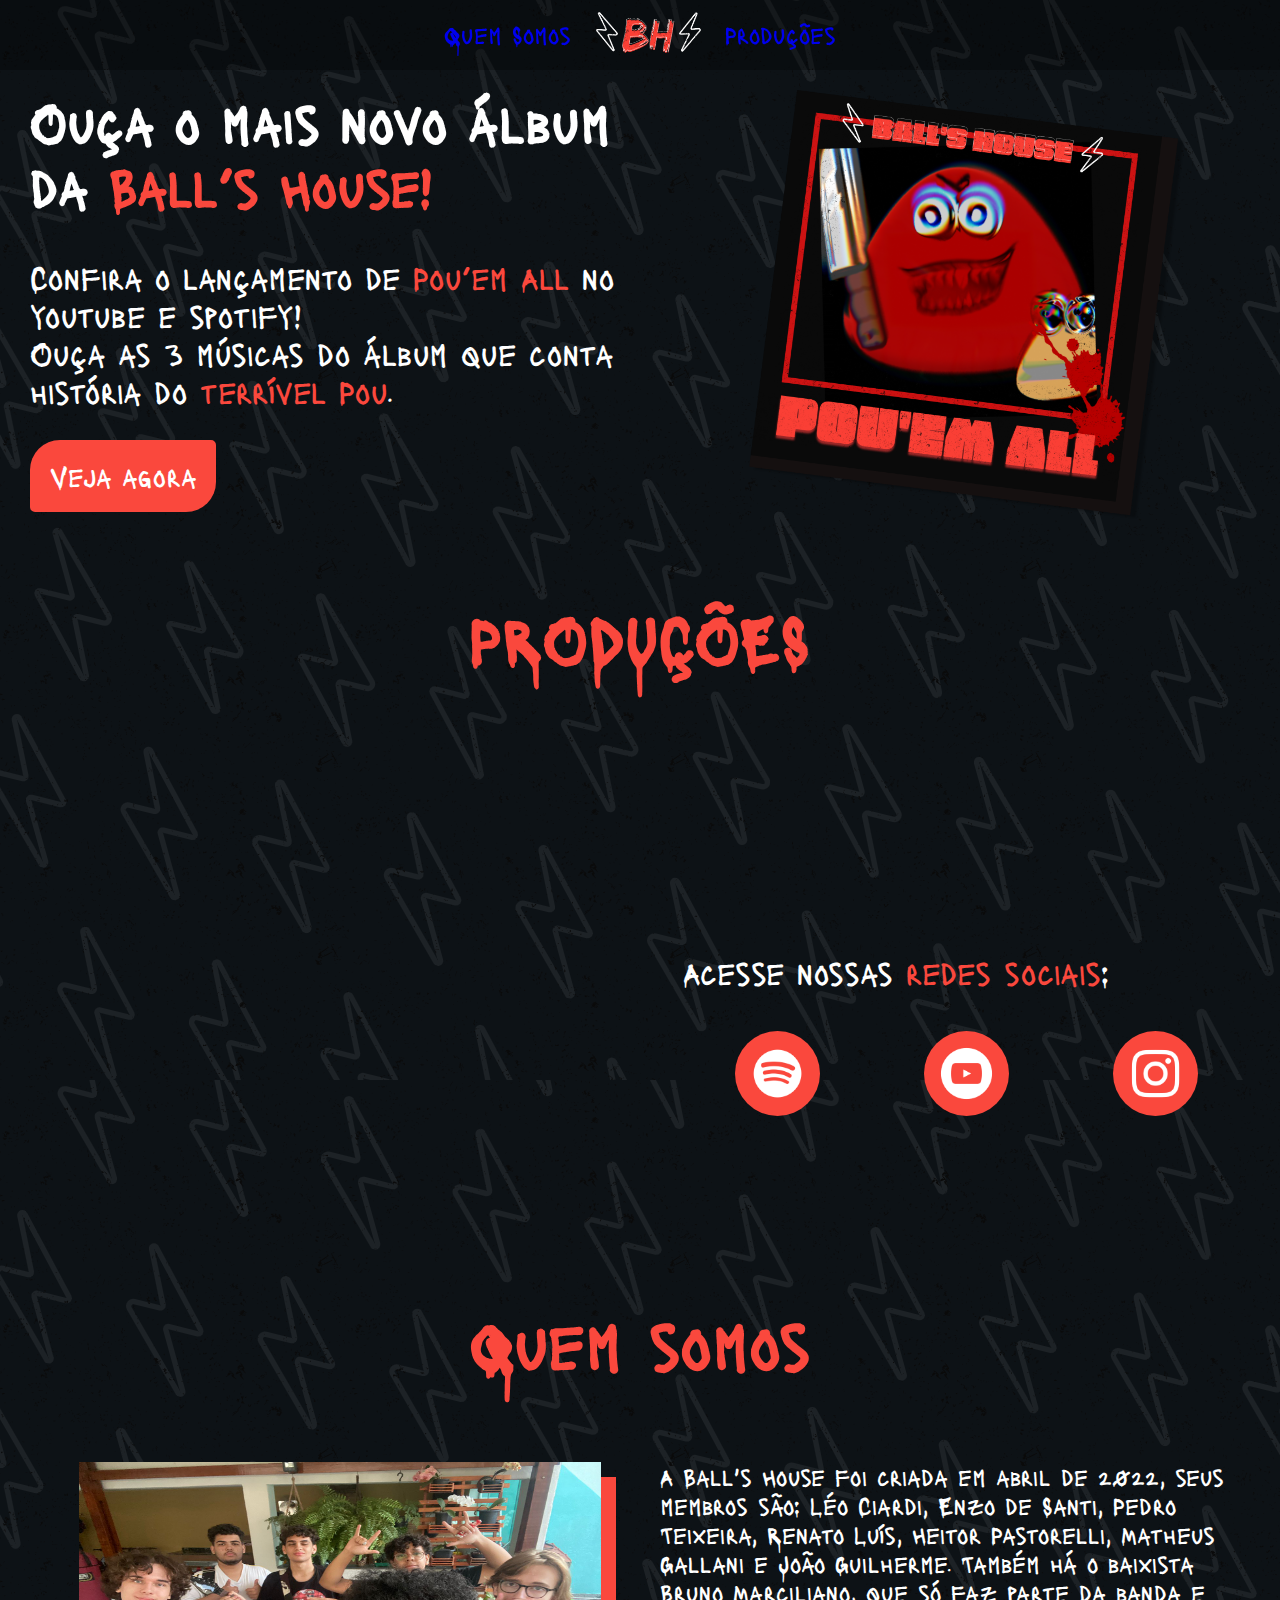
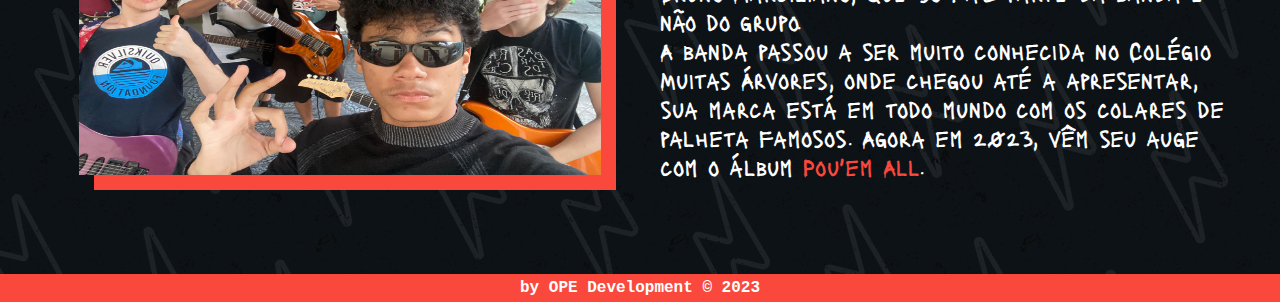
<file: bh/index.html>
<!DOCTYPE html>
<html lang="pt-br">
<head>
    <meta charset="UTF-8">
    <meta http-equiv="X-UA-Compatible" content="IE=edge">
    <meta name="viewport" content="width=device-width, initial-scale=1.0">
    <meta name="description" content="Site da Ball's House">
    <meta name="keywords" content="Ball’s, Ball’s House, Balls House">
    <meta name="author" content="OPR Development">
    <link rel="stylesheet" href="style.css">
    <title>Ball's House</title>
</head>
<body>
    <header>
         <!-- navbar do topo -->
         <nav>
            <ul id="navbar">
                <li><a href="#we"><li class="navitem">Quem Somos</a></li>

                <img alt="Ball's House Logo" id="logo" src="assets/logo.png">

                <li><a href="#productions"><li class="navitem">Produções</a></li>
            </ul>
        </nav>
    </header>
    <main>
        <!-- primeiro "slide" do site -->
        <section id="first-page">

            <!-- seção de texto -->
            <section id="main-itens">
                <h1 class="title">Ouça o mais novo álbum da <span class="bh">Ball’s House!</span></h1>
                <p class="subtitle">
                    Confira o lançamento de <span class="bh">Pou’em All</span> no youtube e spotify!<br>
                    Ouça as 3 músicas do álbum que conta história do <span class="bh">terrível Pou</span>.

                </p>
                <button id="see-more-btn" href="#">Veja agora</button>
            </section>

            <!-- seção da imagem do álbum-->
            <section id="sect-img">
                <img alt="album image" src="assets/imagemalbum.png" id="album-img" />
            </section>
        </section>

        <!-- seção de produções -->
        <h1 class="sect-title">PRODUÇÕES</h1>
        <section id="productions">

            <!-- seção do iframe do youtube-->
            <section id="youtube-iframe">
                <iframe id="yt" width="560" height="315" src="https://www.youtube.com/embed/oxxJRZIZthg" title="YouTube video player" frameborder="0" allow="accelerometer; autoplay; clipboard-write; encrypted-media; gyroscope; picture-in-picture; web-share" allowfullscreen></iframe>
            </section>

            <!-- seção dos botões de mídias sociais -->
            <section id="social">
                <iframe style="border-radius:12px" src="https://open.spotify.com/embed/track/6wQgwk34BJ94YZ6rFMQxHI?utm_source=generator" width="100%" height="152" frameBorder="0" allowfullscreen="" allow="autoplay; clipboard-write; encrypted-media; fullscreen; picture-in-picture" loading="lazy"></iframe>
                <p class="subtitle">Acesse nossas <span class="bh">redes sociais</span>:</p>
                <div id="social-btn">
                    <ul id="social-btn-list">
                        <a href="#">
                            <li><img alt="spotify logo"  class="social-media" src="assets/spotify.png" alt="Spotify"></li>
                        </a>
    
                        <a href="#">
                            <li><img alt="youtube logo"  class="social-media" src="assets/youtube.png" alt="Youtube"></li>
                        </a>
    
                        <a href="#">
                            <li><img alt="instagram logo"  class="social-media" src="assets/instagram.png" alt="Instragram"></li>
                        </a>
                    </ul>
                </div>
            </section>
        </section>

        <!-- seção quem somos -->
        <h1 class="sect-title">Quem somos</h1>
        <section id="we">

            <!-- foto da banda -->
            <section id="group-image">
                <img id="group" alt="foto da ball's house" src="assets/group-photo.jpeg" alt="A Banda Ball's House">
            </section>

            <!-- texto do quem somos -->
            <section id="we-text">
                <p>A Ball's House foi criada em abril de 2022, seus membros são: Léo Ciardi, Enzo de Santi, Pedro Teixeira, Renato Luís, Heitor Pastorelli, Matheus Gallani e João Guilherme. Também há o baixista Bruno Marciliano, que só faz parte da banda e não do grupo.</p>
                <p>A banda passou a ser muito conhecida no Colégio Muitas Árvores, onde chegou até a apresentar, sua marca está em todo mundo com os colares de palheta famosos. Agora em 2023, vêm seu auge com o álbum <span class="bh">Pou'em All</span>.</p>
            </section>
        </section>
    </main>

    <footer>
        <p>by OPE Development &copy; 2023</p>
    </footer>
</body>
</html>

   <!--
                @@@@@@   @@@@@@@   @@@@@@@   @@@@@@@@   @@@@@@    @@@@@@    @@@@@@   @@@@@@@ 
                @@@@@@@@  @@@@@@@@  @@@@@@@@  @@@@@@@@  @@@@@@@   @@@@@@@   @@@@@@@@  @@@@@@@@
                @@!  @@@  @@!  @@@  @@!  @@@  @@!       !@@       !@@       @@!  @@@  @@!  @@@
                !@!  @!@  !@!  @!@  !@!  @!@  !@!       !@!       !@!       !@!  @!@  !@!  @!@
                @!@  !@!  @!@@!@!   @!@!!@!   @!!!:!    !!@@!!    !!@@!!    @!@  !@!  @!@!!@! 
                !@!  !!!  !!@!!!    !!@!@!    !!!!!:     !!@!!!    !!@!!!   !@!  !!!  !!@!@!  
                !!:  !!!  !!:       !!: :!!   !!:            !:!       !:!  !!:  !!!  !!: :!! 
                :!:  !:!  :!:       :!:  !:!  :!:           !:!       !:!   :!:  !:!  :!:  !:!
                ::::: ::   ::       ::   :::   :: ::::  :::: ::   :::: ::   ::::: ::  ::   :::
                : :  :    :         :   : :  : :: ::   :: : :    :: : :     : :  :    :   : :
            -->
</file>
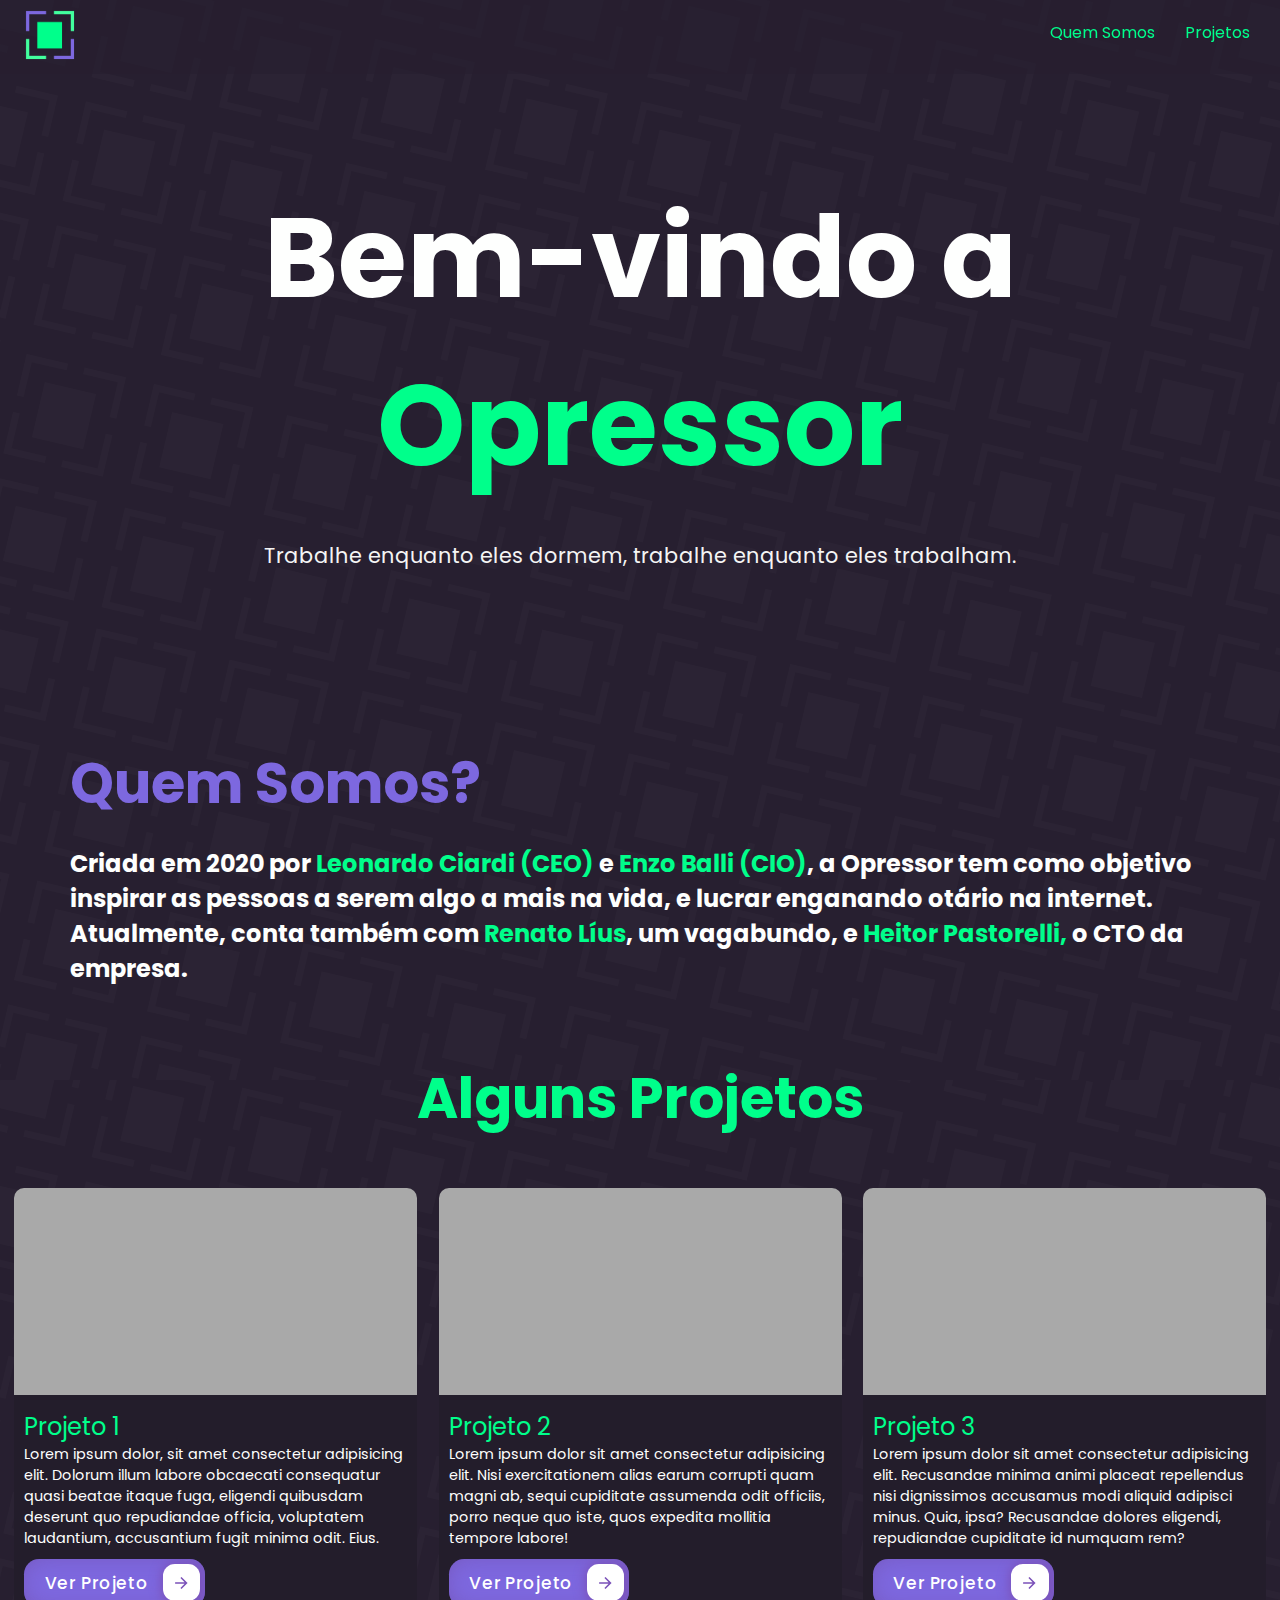
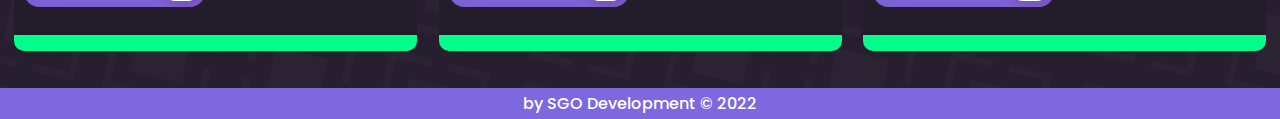
<file: opr/index.html>
<!DOCTYPE html>
<html lang="pt-br">
<head>
    <meta charset="UTF-8">
    <meta http-equiv="X-UA-Compatible" content="IE=edge">
    <meta name="viewport" content="width=device-width, initial-scale=1.0">
    <link rel="stylesheet" href="index.css">
    <link rel="shortcut icon" href="assets/opressor.ico" type="image/x-icon">
    <meta name="author" content="SGO Development">
    <meta name="keywords" content="HTML, CSS, JavaScript">
    <title>Opressor</title>
</head>
<body>
    <!--  -->
    <nav>
        <a id="logo"><img width="70px" height="70px" src="assets/opressor.png"></a>
        <ul class="navbar">
            <li class="navitem"><a href="#whowe">Quem Somos</a></li>
            <li class="navitem"><a href="#cards">Projetos</a></li>
        </ul>
    </nav>
    <main>
        <div id="reception">
            
            <h1 id="welcome">Bem-vindo a<br><span style="color: #00FF8B;">Opressor</span></h1>
            <p id="subwelcome">Trabalhe enquanto eles dormem, trabalhe enquanto eles trabalham.</p>
        </div>

        <section id="whowe">
            <h1 id="whotitle">Quem Somos?</h1>
            <h3 id="whodesc">
                Criada em 2020 por <span class="green">Leonardo Ciardi (CEO)</span> e <span class="green">Enzo Balli (CIO)</span>, a Opressor tem como objetivo inspirar as pessoas a serem algo a mais na vida, e lucrar enganando otário na internet. Atualmente, conta também com <span class="green">Renato Líus</span>, um vagabundo, e <span class="green">Heitor Pastorelli,</span> o CTO da empresa.
            </h3>
        </section>

        <h1 id="projecttitle">Alguns Projetos</h1>
        
        <section id="cards">
            <div class="card">
                <div class="cardcontent">
                    <img class="cardimg" src="assets/gray.png">
                    <div class="card_text">

                        <p class="cardtitle">
                            Projeto 1
                        </p>
                        <p class="cardesc">
                            Lorem ipsum dolor, sit amet consectetur adipisicing elit. Dolorum illum labore obcaecati consequatur quasi beatae itaque fuga, eligendi quibusdam deserunt quo repudiandae officia, voluptatem laudantium, accusantium fugit minima odit. Eius.
                        </p>
                        <button class="cssbuttons-io-button"> Ver Projeto
                            <div class="icon">
                                <svg height="24" width="24" viewBox="0 0 24 24" xmlns="http://www.w3.org/2000/svg"><path d="M0 0h24v24H0z" fill="none"></path><path d="M16.172 11l-5.364-5.364 1.414-1.414L20 12l-7.778 7.778-1.414-1.414L16.172 13H4v-2z" fill="currentColor"></path></svg>
                            </div>
                        </button>
                    </div>
                    <div class="footercard"></div>
                </div>
            </div>

            <div class="card">
                <div class="cardcontent">
                    <img class="cardimg" src="assets/gray.png">
                    <div class="card_text">

                        <p class="cardtitle">
                            Projeto 2
                        </p>
                        <p class="cardesc">
                            Lorem ipsum dolor sit amet consectetur adipisicing elit. Nisi exercitationem alias earum corrupti quam magni ab, sequi cupiditate assumenda odit officiis, porro neque quo iste, quos expedita mollitia tempore labore! 
                        </p>
                        <button class="cssbuttons-io-button"> Ver Projeto
                            <div class="icon">
                                <svg height="24" width="24" viewBox="0 0 24 24" xmlns="http://www.w3.org/2000/svg"><path d="M0 0h24v24H0z" fill="none"></path><path d="M16.172 11l-5.364-5.364 1.414-1.414L20 12l-7.778 7.778-1.414-1.414L16.172 13H4v-2z" fill="currentColor"></path></svg>
                            </div>
                        </button>
                    </div>
                    <div class="footercard"></div>
                </div>
            </div>

            <div class="card">
                <div class="cardcontent">
                    <img class="cardimg" src="assets/gray.png">
                    <div class="card_text">

                        <p class="cardtitle">
                            Projeto 3
                        </p>
                        <p class="cardesc">
                            Lorem ipsum dolor sit amet consectetur adipisicing elit. Recusandae minima animi placeat repellendus nisi dignissimos accusamus modi aliquid adipisci minus. Quia, ipsa? Recusandae dolores eligendi, repudiandae cupiditate id numquam rem?
                        </p>
                        <button class="cssbuttons-io-button"> Ver Projeto
                            <div class="icon">
                                <svg height="24" width="24" viewBox="0 0 24 24" xmlns="http://www.w3.org/2000/svg"><path d="M0 0h24v24H0z" fill="none"></path><path d="M16.172 11l-5.364-5.364 1.414-1.414L20 12l-7.778 7.778-1.414-1.414L16.172 13H4v-2z" fill="currentColor"></path></svg>
                            </div>
                        </button>
                    </div>
                    <div class="footercard"></div>
                </div>
            </div>
        </section>
    </main>
    <footer>
        <p>by <span>SGO Development</span> &copy; 2022</p>
    </footer>

    <!--
        @@@@@@   @@@@@@@   @@@@@@@   @@@@@@@@   @@@@@@    @@@@@@    @@@@@@   @@@@@@@ 
        @@@@@@@@  @@@@@@@@  @@@@@@@@  @@@@@@@@  @@@@@@@   @@@@@@@   @@@@@@@@  @@@@@@@@
        @@!  @@@  @@!  @@@  @@!  @@@  @@!       !@@       !@@       @@!  @@@  @@!  @@@
        !@!  @!@  !@!  @!@  !@!  @!@  !@!       !@!       !@!       !@!  @!@  !@!  @!@
        @!@  !@!  @!@@!@!   @!@!!@!   @!!!:!    !!@@!!    !!@@!!    @!@  !@!  @!@!!@! 
        !@!  !!!  !!@!!!    !!@!@!    !!!!!:     !!@!!!    !!@!!!   !@!  !!!  !!@!@!  
        !!:  !!!  !!:       !!: :!!   !!:            !:!       !:!  !!:  !!!  !!: :!! 
        :!:  !:!  :!:       :!:  !:!  :!:           !:!       !:!   :!:  !:!  :!:  !:!
        ::::: ::   ::       ::   :::   :: ::::  :::: ::   :::: ::   ::::: ::  ::   :::
         : :  :    :         :   : :  : :: ::   :: : :    :: : :     : :  :    :   : :
    -->
</body>
<script src="index.js"></script> 
</html>
</file>
<file: bh/style.css>
@charset "UTF-8";

/* fonte do site */
@import url('https://fonts.googleapis.com/css2?family=Lacquer&display=swap');

/* scroll bar config */
html{
    scroll-behavior: smooth;
    scrollbar-width: thin;  /* "auto" or "thin" */
    scrollbar-color: #FA483D #271f30 ;   /* scroll thumb and track */   
}   

/* scroll bar personalization */
body::-webkit-scrollbar {
    width: 12px;               /* width of the entire scrollbar */
}
  
body::-webkit-scrollbar-track {
    background: #271F30;        /* color of the tracking area */
}
  
body::-webkit-scrollbar-thumb {
    background-color: #FA483D;    /* color of the scroll thumb */
    border-radius: 20px;       /* roundness of the scroll thumb */
    border: 3px solid #271F30;  /* creates padding around scroll thumb */
}

/* general config */
*{
    list-style: none;
    padding: 0;
    margin: 0;
    border: 0;
    text-decoration: none;
    list-style-type: none;
}

body{
    background-image: url("assets/background.png");
    background-color: #271F30;
    width: 100vw;
    height: 100vh;
    overflow-x: hidden;
}

/* header */
nav{
    position: sticky;
    top: 0px;
    background-color: #00000042;
    z-index: 3;
}

#navbar{
    display: flex;
    justify-content: center;
    padding: 10px 0px 10px 0px;
}

#logo{
    width: 12%;
}

.navitem{
    font-family: 'Lacquer', cursive;
    color: #FFFFFF;
    font-size: 1.5em;
    margin-top: 10px;
    transition: 0.3s;
}

.navitem:hover{
    color: #FA483D;
}

/* first page */
#first-page{
    display: flex;
    justify-content: space-between;
    margin-top: 20px;

}

/* album image sect */
#sect-img{
    width: 50vw;
}

img#album-img{
    width: 70%;
    height: auto;
    display: block;
    margin: auto;
    transition: 1s;
}

#album-img:hover{
    transform: rotate(360deg);
}

/* main itens sect */
#main-itens{
    width: 50vw;
    margin-left: 30px;
}

.title, .subtitle, #see-more-btn{
    font-family: 'Lacquer', cursive;
    color: #FFFFFF;
}


.title{
    font-size: 3.3em;
    width: 100%;
    text-align: left;
}

.bh{
    color: #FA483D;
}

.subtitle{
    margin-top: 40px;
    font-size: 2em;
}

/* botão cta */
button#see-more-btn{
    background-color: #FA483D;     
    font-size: 1.7em;  
    padding: 20px;
    border-radius: 30px 5px 30px 5px;
    margin-top: 30px;  
    transition: 0.5s;       
}

button#see-more-btn:hover{
    background-color: #ff392e;
    border-radius: 5px 30px 5px 30px;
    transform: translateY(-2px);
}

/* section title */
.sect-title{
    font-family: "Lacquer", cursive;
    font-size: 4em;
    color: #FA483D;
    text-align: center;
    margin: 80px;
}

/* productions sect */
#productions{
    display: flex;
    justify-content: space-between;
    margin: 40px 30px 0px 20px;
}

/* iframe sect */
#youtube-iframe{
    width: 54vw;
    height: 52vh;
    margin-right: 50px;
}

#yt{
    display: block;
    width: 90%;
    height: 100%;
    margin: auto;
}

/* social media sect */
#social{
    width: 50vw;
}

.social-media{
    width: 85px;
    transition: 0.3s;
    padding: 0px;
    border-radius: 50px;
}

.social-media:hover{
    transform: translateY(5px);
    transform: scale(95%);
}

/* social btn sect */
#social-btn{
    margin-top: 40px;
}

/* social media buttons list */
#social-btn-list{
    display: flex;
    justify-content: space-around;

}

/* who section */
#we{
    display: flex;
    justify-content: space-between;
    margin: 50px 40px 20px 50px;
}

/* group image sect */
#group-image{
    width: 50vw;
}

#group{
    width: 90%;
    height: 80%;
    display: block;
    margin: auto;
    box-shadow: 15px 15px 0px 0px #FA483D;
    transition: 0.3s;
}

#group:hover{
    box-shadow: -10px -10px 0px 0px #FA483D;
    transform: scale(90%);
}

/* who text sect */
#we-text{
    width: 50vw;
    margin-left: 30px;
}

#we #we-text p{
    color: #FFFFFF;
    font-family: 'Lacquer', cursive;
    font-size: 1.5em;
    text-align: left;
}

/* footer */
footer > p{
    text-align: center;
    color: white;
    background-color: #FA483D;
    padding: 5px;
    font-family: "Courier New", monospace;
    font-weight: bold;
    margin-top: 15px;
}

@media only screen and (max-width: 965px){
    #first-page{
        flex-wrap: wrap-reverse;
        justify-content: center;
    }
    img#album-img{
        width: 100%;
    }
    #productions{
        flex-wrap: wrap;
        justify-content: center;
        margin: 40px 0px 0px 0px;
    }
    #youtube-iframe{
        width:  100%;
        height: 300px;
        margin-right: 0px;
    }
    #social{
        width: 100%;
        margin: 30px;
    }
    #we{
        flex-wrap: wrap;
        justify-content: center;
        margin-left: 0px;
        width: 100%;
    }
    #we-text{
        width: 50vw;
        
    }
    #we #we-text p{
        color: #FFFFFF;
        font-family: 'Lacquer', cursive;
        font-size: 1.5em;
        text-align: left;
    }
    #main-itens{
        width: 90%;
    }
}
</file>
<file: opr/index.css>
@charset "UTF-8";
@import url('https://fonts.googleapis.com/css2?family=Poppins:wght@600&display=swap');


*{
    margin: 0;
    padding: 0;
    text-decoration: none;
    list-style-type: none;
}

html{
    scroll-behavior: smooth;
    scrollbar-width: thin;  /* "auto" or "thin" */
    scrollbar-color: #00FF8B #271f30 ;   /* scroll thumb and track */   
}   

/* scroll bar personalization */
body::-webkit-scrollbar {
    width: 12px;               /* width of the entire scrollbar */
}
  
body::-webkit-scrollbar-track {
    background: #271F30;        /* color of the tracking area */
}
  
body::-webkit-scrollbar-thumb {
    background-color: #00FF8B;    /* color of the scroll thumb */
    border-radius: 20px;       /* roundness of the scroll thumb */
    border: 3px solid #271F30;  /* creates padding around scroll thumb */
}

/* footer */
footer{
    text-align: center;
    font: 500 1em "Poppins", sans-serif;
    background-color: #7D68DF;
    color: #FEFFFE;
    margin-top: 30px;
    padding: 3px;
    
}

nav{
    position: sticky;
    top: 0px;
    background-color: #271f3096;
    display: flex;
    justify-content: space-between;
    z-index: 3;
}

body{
    background-color: #271F30;
    background-image: url("assets/fundo.png");
}

a{
    color: #00FF8B;
}

.navbar{
    display: flex;
    justify-content: flex-end;
    padding-top: 20px;
}

.navitem{
    padding-right: 30px;
    font-family: 'Poppins', sans-serif;
}

#logo{
    padding-left: 15px;
}

#reception{
    display: flex;
    align-items: center;
    flex-direction: column;
    font-family: 'Poppins', sans-serif;
    margin-top: 100px;
}

#welcome{
    font-size: 7em;
    text-align: center;
    color: #FEFFFE;
}

#subwelcome{
    color: #F5F5F5;
    margin-top:30px;
    margin-bottom: 100px;
    font-size: 1.3em;
}

#opressor{
    color: #00FF8B;
}

#arrowdown{
    position: absolute;
    top: 90%;
    left: 47%;
    width: 80px;
    height: 80px;
    animation: MoveUpDown 1.2s linear infinite;
}

#whowe{
    display: flex;
    align-items: left;
    flex-direction: column;
    font-family: 'Poppins', sans-serif;
    margin: 70px;
}

#whotitle{
    color: #7D68DF;
    font-size: 3.5em;
    margin-bottom: 20px;
}

#whodesc{
    color: #FEFFFE;
    font-size: 1.5em;
}

.green{
    color: #00FF8B;
}

#projecttitle{
    color: #00FF8B;
    text-align: center;
    font-family: 'Poppins', sans-serif;
    font-size: 3.5em;
}

#cards{
    display: flex;
    justify-content: space-evenly;
    margin-top: 40px;
}

.card .cardcontent{
    background-color: #231D2B;
    width: 403px;
    border-radius: 10px;
}

.card_text{
    padding: 10px;
}

.cardtitle{
    font-family: 'Poppins', sans-serif;
    color: #00FF8B;
    font-size: 1.5em;
}

.cardesc{
    font-family: 'Poppins', sans-serif;
    color: #FEFFFE;
    font-size: 0.9em;
}

.cardcontent{
    margin: 7px;
}

.cssbuttons-io-button {
    background: #7D68DF;
    color: white;
    font-family: inherit;
    padding: 0.35em;
    padding-left: 1.2em;
    font-size: 17px;
    font-weight: 500;
    border-radius: 0.9em;
    border: none;
    letter-spacing: 0.05em;
    display: flex;
    align-items: center;
    box-shadow: inset 0 0 1.6em -0.6em #714da6;
    overflow: hidden;
    position: relative;
    height: 2.8em;
    padding-right: 3.3em;
    font-family: 'Poppins', sans-serif;
    margin-top: 10px;
}
   
.cssbuttons-io-button .icon {
    background: white;
    margin-left: 1em;
    position: absolute;
    display: flex;
    align-items: center;
    justify-content: center;
    height: 2.2em;
    width: 2.2em;
    border-radius: 0.7em;
    box-shadow: 0.1em 0.1em 0.6em 0.2em #7b52b9;
    right: 0.3em;
    transition: all 0.3s;
}
   
.cssbuttons-io-button:hover .icon {
    width: calc(100% - 0.6em);
}
   
.cssbuttons-io-button .icon svg {
    width: 1.1em;
    transition: transform 0.3s;
    color: #7b52b9;
}
   
.cssbuttons-io-button:hover .icon svg {
    transform: translateX(0.1em);
}
   
.cssbuttons-io-button:active .icon {
    transform: scale(0.95);
}
   
.footercard{
    background-color: #00FF8B;
    height: 16px;
    margin-top: 18px;
    border-radius: 0px 0px 10px 10px;
}

.cardimg{
    height: 207px;
    width: 100%;
    border-radius: 10px 10px 0px 0px;
}

@keyframes MoveUpDown {
    0%, 100% {
      transform: translateY(0);
    }
    50% {
      transform: translateY(-20px);
    }
}

@media only screen and (max-width: 700px) {
    #cards{
        display: grid;
        align-content: center;
    }
    #welcome{
        font-size: 5em;
    }
    
    #subwelcome{
        font-size: 1em;
    }
}
</file>
